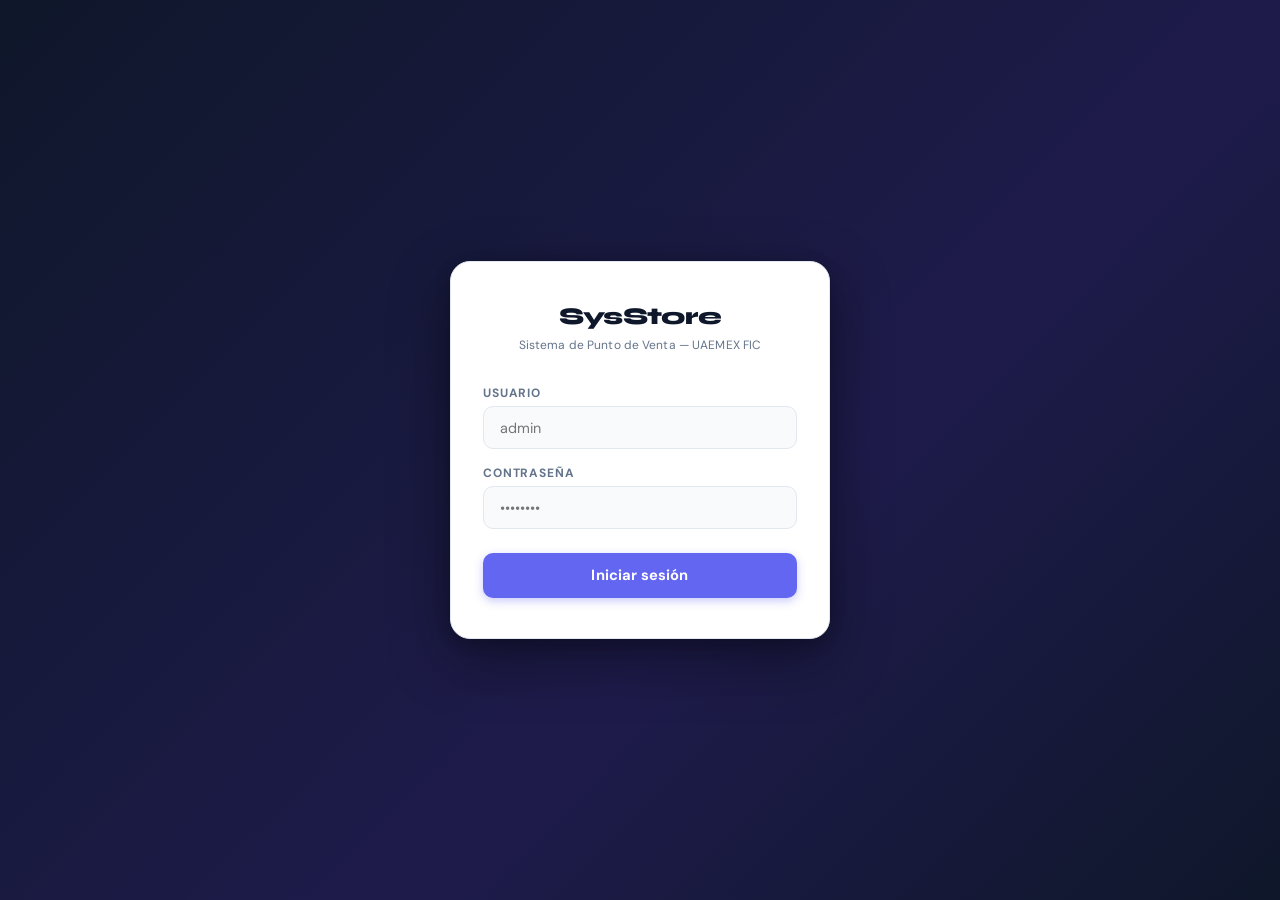
<file: frontend/index.html>
<!DOCTYPE html>
<html lang="es">
<head>
    <meta charset="UTF-8" />
    <meta name="viewport" content="width=device-width, initial-scale=1.0" />
    <title>SysStore — Panel de control</title>
    <link rel="preconnect" href="https://fonts.googleapis.com" />
    <link href="https://fonts.googleapis.com/css2?family=Comfortaa:wght@400;600;700&family=Poppins:wght@300;400;500;600&display=swap" rel="stylesheet" />
    <link rel="stylesheet" href="style.css" />
</head>
<body>

<nav class="sidebar" id="sidebar"></nav>

<main class="content">
    <header class="page-header">
        <div>
            <h1 class="page-title">Panel de control</h1>
            <p class="page-sub">Resumen general del sistema</p>
        </div>
        <a href="productos.html" class="btn btn-primary">
            <svg viewBox="0 0 24 24" fill="none" stroke="currentColor" stroke-width="2" width="14" height="14">
                <line x1="12" y1="5" x2="12" y2="19"/><line x1="5" y1="12" x2="19" y2="12"/>
            </svg>
            Agregar producto
        </a>
    </header>

    <!-- Stats -->
    <div class="stats-grid" id="statsGrid">
        <div class="stat-card"><div class="stat-icon si-blue"><svg viewBox="0 0 24 24" fill="none" stroke="currentColor" stroke-width="1.8"><path d="M21 16V8a2 2 0 0 0-1-1.73l-7-4a2 2 0 0 0-2 0l-7 4A2 2 0 0 0 3 8v8a2 2 0 0 0 1 1.73l7 4a2 2 0 0 0 2 0l7-4A2 2 0 0 0 21 16z"/></svg></div><div class="stat-body"><span class="stat-label">Artículos</span><span class="stat-value" id="sTotal">—</span></div></div>
        <div class="stat-card"><div class="stat-icon si-green"><svg viewBox="0 0 24 24" fill="none" stroke="currentColor" stroke-width="1.8"><line x1="12" y1="1" x2="12" y2="23"/><path d="M17 5H9.5a3.5 3.5 0 0 0 0 7h5a3.5 3.5 0 0 1 0 7H6"/></svg></div><div class="stat-body"><span class="stat-label">Valor inventario</span><span class="stat-value" id="sValor">—</span></div></div>
        <div class="stat-card"><div class="stat-icon si-teal"><svg viewBox="0 0 24 24" fill="none" stroke="currentColor" stroke-width="1.8"><path d="M17 21v-2a4 4 0 0 0-4-4H5a4 4 0 0 0-4 4v2"/><circle cx="9" cy="7" r="4"/><path d="M23 21v-2a4 4 0 0 0-3-3.87"/><path d="M16 3.13a4 4 0 0 1 0 7.75"/></svg></div><div class="stat-body"><span class="stat-label">Clientes</span><span class="stat-value" id="sClientes">—</span></div></div>
        <div class="stat-card"><div class="stat-icon si-yellow"><svg viewBox="0 0 24 24" fill="none" stroke="currentColor" stroke-width="1.8"><rect x="1" y="4" width="22" height="16" rx="2"/><line x1="1" y1="10" x2="23" y2="10"/></svg></div><div class="stat-body"><span class="stat-label">Ventas totales</span><span class="stat-value" id="sVentas">—</span></div></div>
        <div class="stat-card stat-card--warn" id="statSinStock"><div class="stat-icon si-warn"><svg viewBox="0 0 24 24" fill="none" stroke="currentColor" stroke-width="1.8"><path d="M10.29 3.86L1.82 18a2 2 0 0 0 1.71 3h16.94a2 2 0 0 0 1.71-3L13.71 3.86a2 2 0 0 0-3.42 0z"/><line x1="12" y1="9" x2="12" y2="13"/><line x1="12" y1="17" x2="12.01" y2="17"/></svg></div><div class="stat-body"><span class="stat-label">Sin stock</span><span class="stat-value" id="sSinStock">—</span></div></div>
        <div class="stat-card"><div class="stat-icon si-green"><svg viewBox="0 0 24 24" fill="none" stroke="currentColor" stroke-width="1.8"><polyline points="22 12 18 12 15 21 9 3 6 12 2 12"/></svg></div><div class="stat-body"><span class="stat-label">Total vendido</span><span class="stat-value" id="sTotalVendido">—</span></div></div>
    </div>

    <!-- Últimos artículos -->
    <div class="card">
        <div class="card-header">
            <span class="card-title">Artículos recientes</span>
            <a href="productos.html" class="link-all">Ver catálogo completo →</a>
        </div>
        <div class="table-wrap">
            <table class="table" id="tblRecientes">
                <thead><tr>
                    <th>ID</th><th>Nombre</th><th>Precio</th><th>Stock</th><th>Acciones</th>
                </tr></thead>
                <tbody id="tbodyRecientes"></tbody>
            </table>
        </div>
    </div>

    <!-- Ventas recientes -->
    <div class="card">
        <div class="card-header">
            <span class="card-title">Ventas recientes</span>
            <a href="ventas.html" class="link-all">Ver historial →</a>
        </div>
        <div class="table-wrap">
            <table class="table">
                <thead><tr>
                    <th>Cliente</th><th>Artículo</th><th>Total</th><th>Fecha</th>
                </tr></thead>
                <tbody id="tbodyVentasRecientes"></tbody>
            </table>
        </div>
    </div>
</main>

<script src="shared.js"></script>
<script>
requireAuth();
injectNav('index');

async function loadDashboard() {
    const [rArt, rCli, rSales] = await Promise.all([
        fetch(`${API}/articles`).then(r => r.json()),
        fetch(`${API}/clients`).then(r => r.json()),
        fetch(`${API}/sales`).then(r => r.json()),
    ]);

    const sinStock   = rArt.filter(a => a.stock === 0).length;
    const valorInv   = rArt.reduce((s, a) => s + a.price * a.stock, 0);
    const totalVend  = rSales.reduce((s, v) => s + v.total, 0);

    document.getElementById('sTotal').textContent      = rArt.length;
    document.getElementById('sValor').textContent      = fmtMoney(valorInv);
    document.getElementById('sClientes').textContent   = rCli.length;
    document.getElementById('sVentas').textContent     = rSales.length;
    document.getElementById('sSinStock').textContent   = sinStock;
    document.getElementById('sTotalVendido').textContent = fmtMoney(totalVend);

    // artículos recientes
    const tbody = document.getElementById('tbodyRecientes');
    const ultimos = [...rArt].reverse().slice(0, 6);
    tbody.innerHTML = ultimos.length ? ultimos.map(a => `
        <tr>
            <td><span class="chip-id">${esc(a.id.slice(0,8))}</span></td>
            <td class="td-nombre">${esc(a.name)}</td>
            <td class="td-precio">${fmtMoney(a.price)}</td>
            <td><span class="chip-stock ${a.stock===0?'stock-empty':a.stock<=5?'stock-low':''}">${a.stock} pzs</span></td>
            <td class="row-actions">
                <a href="productos.html" class="btn-row btn-row--edit">Editar</a>
            </td>
        </tr>`).join('') : '<tr><td colspan="5" class="empty-state">Sin artículos.</td></tr>';

    // ventas recientes
    const tbodyV = document.getElementById('tbodyVentasRecientes');
    const ultVentas = rSales.slice(0, 5);
    tbodyV.innerHTML = ultVentas.length ? ultVentas.map(v => `
        <tr>
            <td class="td-nombre">${esc(v.client_name)}</td>
            <td>${esc(v.article_name)}</td>
            <td class="td-precio">${fmtMoney(v.total)}</td>
            <td class="td-muted">${fmtDate(v.date)}</td>
        </tr>`).join('') : '<tr><td colspan="4" class="empty-state">Sin ventas.</td></tr>';
}

document.addEventListener('DOMContentLoaded', loadDashboard);
</script>
</body>
</html>
</file>
<file: frontend/style.css>
/* ══════════════════════════════════════════════════
   SysStore — Design System
   Aesthetic: Refined Dark Sidebar + Clean White Content
   Fonts: DM Sans (body) + Syne (headings/brand)
   ══════════════════════════════════════════════════ */

@import url('https://fonts.googleapis.com/css2?family=Syne:wght@600;700;800&family=DM+Sans:ital,opsz,wght@0,9..40,300;0,9..40,400;0,9..40,500;0,9..40,600;1,9..40,400&display=swap');

/* ── TOKENS ─────────────────────────────────── */
:root {
  --primary:     #6366f1;
  --primary-h:   #4f46e5;
  --primary-s:   #e0e7ff;
  --danger:      #ef4444;
  --danger-s:    #fee2e2;
  --success:     #10b981;
  --success-s:   #d1fae5;
  --warn:        #f59e0b;
  --warn-s:      #fef3c7;
  --info:        #3b82f6;
  --info-s:      #dbeafe;

  /* Sidebar */
  --sb-bg:       #0f172a;
  --sb-border:   #1e293b;
  --sb-text:     #94a3b8;
  --sb-active:   #6366f1;
  --sb-hover:    #1e293b;
  --sb-width:    240px;

  /* Content */
  --bg:          #f8fafc;
  --surface:     #ffffff;
  --border:      #e2e8f0;
  --border-2:    #f1f5f9;
  --text:        #0f172a;
  --text-2:      #334155;
  --muted:       #64748b;
  --muted-2:     #94a3b8;

  /* Radii */
  --r-sm:   6px;
  --r-md:   10px;
  --r-lg:   14px;
  --r-xl:   20px;

  /* Shadows */
  --shadow-sm:  0 1px 3px rgba(15,23,42,.07), 0 1px 2px rgba(15,23,42,.06);
  --shadow-md:  0 4px 12px rgba(15,23,42,.08), 0 2px 4px rgba(15,23,42,.06);
  --shadow-lg:  0 10px 30px rgba(15,23,42,.12), 0 4px 8px rgba(15,23,42,.08);
}

/* ── RESET ──────────────────────────────────── */
*, *::before, *::after { box-sizing: border-box; margin: 0; padding: 0; }

body {
  font-family: 'DM Sans', sans-serif;
  background: var(--bg);
  color: var(--text);
  min-height: 100vh;
  display: flex;
  -webkit-font-smoothing: antialiased;
}

/* ══════════════════════════════════════════════
   SIDEBAR
   ══════════════════════════════════════════════ */
.sidebar {
  width: var(--sb-width);
  background: var(--sb-bg);
  border-right: 1px solid var(--sb-border);
  display: flex;
  flex-direction: column;
  position: fixed;
  top: 0; left: 0; bottom: 0;
  z-index: 200;
  overflow-y: auto;
  overflow-x: hidden;
}

.sidebar-brand {
  display: flex;
  align-items: center;
  gap: .85rem;
  padding: 1.5rem 1.25rem 1.25rem;
  border-bottom: 1px solid var(--sb-border);
  text-decoration: none;
}

.brand-icon {
  width: 38px; height: 38px;
  background: linear-gradient(135deg, var(--primary), #818cf8);
  border-radius: var(--r-md);
  display: flex; align-items: center; justify-content: center;
  font-size: 1.1rem;
  flex-shrink: 0;
  box-shadow: 0 2px 8px rgba(99,102,241,.4);
}

.brand-name {
  display: block;
  font-family: 'Syne', sans-serif;
  font-size: 1.05rem;
  font-weight: 700;
  color: #f1f5f9;
  letter-spacing: -.01em;
}

.brand-sub {
  display: block;
  font-size: .68rem;
  color: var(--sb-text);
  margin-top: .05rem;
  letter-spacing: .02em;
}

.nav-list {
  list-style: none;
  padding: 1rem .75rem;
  flex: 1;
  display: flex;
  flex-direction: column;
  gap: .2rem;
}

.nav-link {
  display: flex;
  align-items: center;
  gap: .75rem;
  padding: .65rem .9rem;
  border-radius: var(--r-md);
  color: var(--sb-text);
  text-decoration: none;
  font-size: .85rem;
  font-weight: 500;
  transition: background .15s, color .15s;
  position: relative;
}

.nav-link svg {
  width: 16px; height: 16px;
  flex-shrink: 0;
  opacity: .75;
  transition: opacity .15s;
}

.nav-link:hover {
  background: var(--sb-hover);
  color: #e2e8f0;
}
.nav-link:hover svg { opacity: 1; }

.nav-link.active {
  background: rgba(99,102,241,.15);
  color: #a5b4fc;
  font-weight: 600;
}
.nav-link.active svg { opacity: 1; }
.nav-link.active::before {
  content: '';
  position: absolute;
  left: 0; top: 20%; bottom: 20%;
  width: 3px;
  background: var(--primary);
  border-radius: 0 3px 3px 0;
}

.sidebar-bottom {
  padding: .75rem;
  border-top: 1px solid var(--sb-border);
}

.btn-logout {
  display: flex;
  align-items: center;
  gap: .65rem;
  width: 100%;
  padding: .65rem .9rem;
  background: none;
  border: none;
  border-radius: var(--r-md);
  color: var(--sb-text);
  font-family: 'DM Sans', sans-serif;
  font-size: .85rem;
  font-weight: 500;
  cursor: pointer;
  transition: background .15s, color .15s;
}
.btn-logout svg { width: 16px; height: 16px; }
.btn-logout:hover { background: rgba(239,68,68,.1); color: #fca5a5; }

.sidebar-foot {
  padding: .65rem 1.25rem .85rem;
  font-size: .67rem;
  color: #334155;
  letter-spacing: .03em;
}

/* ══════════════════════════════════════════════
   CONTENT AREA
   ══════════════════════════════════════════════ */
.content {
  margin-left: var(--sb-width);
  flex: 1;
  min-height: 100vh;
  padding: 2rem 2.25rem 3rem;
  max-width: calc(100vw - var(--sb-width));
}

/* ── PAGE HEADER ────────────────────────────── */
.page-header {
  display: flex;
  justify-content: space-between;
  align-items: flex-start;
  margin-bottom: 1.75rem;
  flex-wrap: wrap;
  gap: 1rem;
}

.page-title {
  font-family: 'Syne', sans-serif;
  font-size: 1.55rem;
  font-weight: 700;
  color: var(--text);
  letter-spacing: -.03em;
  line-height: 1.2;
}

.page-sub {
  font-size: .83rem;
  color: var(--muted);
  margin-top: .3rem;
  font-weight: 400;
}

/* ── CARDS ──────────────────────────────────── */
.card {
  background: var(--surface);
  border: 1px solid var(--border);
  border-radius: var(--r-lg);
  padding: 1.5rem;
  margin-bottom: 1.5rem;
  box-shadow: var(--shadow-sm);
}

.card-header {
  display: flex;
  align-items: center;
  justify-content: space-between;
  margin-bottom: 1.25rem;
  flex-wrap: wrap;
  gap: .5rem;
}

.card-title {
  font-family: 'Syne', sans-serif;
  font-size: .95rem;
  font-weight: 700;
  color: var(--text);
  letter-spacing: -.01em;
}

.link-all {
  font-size: .78rem;
  color: var(--primary);
  text-decoration: none;
  font-weight: 500;
}
.link-all:hover { text-decoration: underline; }

/* ── STATS GRID ─────────────────────────────── */
.stats-grid {
  display: grid;
  grid-template-columns: repeat(auto-fit, minmax(175px, 1fr));
  gap: 1rem;
  margin-bottom: 1.5rem;
}

.stat-card {
  background: var(--surface);
  border: 1px solid var(--border);
  border-radius: var(--r-lg);
  padding: 1.1rem 1.25rem;
  display: flex;
  align-items: center;
  gap: .9rem;
  box-shadow: var(--shadow-sm);
  transition: box-shadow .2s, transform .2s;
}
.stat-card:hover { box-shadow: var(--shadow-md); transform: translateY(-1px); }
.stat-card--warn { border-color: #fcd34d; background: #fffbeb; }

.stat-icon {
  width: 42px; height: 42px;
  border-radius: var(--r-md);
  display: flex; align-items: center; justify-content: center;
  flex-shrink: 0;
}
.stat-icon svg { width: 18px; height: 18px; }
.si-blue   { background: var(--info-s);    color: var(--info); }
.si-green  { background: var(--success-s); color: var(--success); }
.si-teal   { background: #ccfbf1;          color: #0d9488; }
.si-yellow { background: var(--warn-s);    color: var(--warn); }
.si-warn   { background: #fef3c7;          color: #d97706; }
.si-purple { background: #ede9fe;          color: #7c3aed; }

.stat-body {
  display: flex;
  flex-direction: column;
  min-width: 0;
}
.stat-label {
  font-size: .73rem;
  font-weight: 600;
  color: var(--muted);
  text-transform: uppercase;
  letter-spacing: .05em;
  white-space: nowrap;
}
.stat-value {
  font-family: 'Syne', sans-serif;
  font-size: 1.35rem;
  font-weight: 700;
  color: var(--text);
  letter-spacing: -.02em;
  margin-top: .1rem;
}

/* ── FILTERS BAR ────────────────────────────── */
.filters-bar {
  margin-bottom: 1rem;
}

.filter-search {
  max-width: 340px;
}

/* ── FORM GRID ──────────────────────────────── */
.form-grid {
  display: grid;
  grid-template-columns: repeat(auto-fit, minmax(210px, 1fr));
  gap: 1rem;
}

.form-group {
  display: flex;
  flex-direction: column;
  gap: .35rem;
}

.form-label {
  font-size: .75rem;
  font-weight: 600;
  color: var(--muted);
  text-transform: uppercase;
  letter-spacing: .06em;
}

.form-control {
  width: 100%;
  padding: .6rem .85rem;
  background: var(--bg);
  border: 1px solid var(--border);
  border-radius: var(--r-md);
  font-family: 'DM Sans', sans-serif;
  font-size: .88rem;
  color: var(--text);
  transition: border-color .15s, box-shadow .15s, background .15s;
  appearance: none;
  -webkit-appearance: none;
}
.form-control:focus {
  outline: none;
  border-color: var(--primary);
  background: #fff;
  box-shadow: 0 0 0 3px rgba(99,102,241,.12);
}
.form-control[readonly] {
  color: var(--muted);
  cursor: default;
  background: var(--border-2);
}
select.form-control {
  background-image: url("data:image/svg+xml,%3Csvg xmlns='http://www.w3.org/2000/svg' width='12' height='12' viewBox='0 0 24 24' fill='none' stroke='%2364748b' stroke-width='2.5'%3E%3Cpolyline points='6 9 12 15 18 9'/%3E%3C/svg%3E");
  background-repeat: no-repeat;
  background-position: right .75rem center;
  padding-right: 2.25rem;
}

.form-actions {
  display: flex;
  gap: .75rem;
  margin-top: 1.25rem;
  flex-wrap: wrap;
}

/* ── BUTTONS ────────────────────────────────── */
.btn {
  display: inline-flex;
  align-items: center;
  justify-content: center;
  gap: .4rem;
  padding: .58rem 1.15rem;
  border: 1px solid transparent;
  border-radius: var(--r-md);
  font-family: 'DM Sans', sans-serif;
  font-size: .85rem;
  font-weight: 600;
  cursor: pointer;
  transition: background .15s, border-color .15s, box-shadow .15s, transform .1s;
  white-space: nowrap;
  text-decoration: none;
}
.btn:active { transform: scale(.97); }

.btn-primary {
  background: var(--primary);
  color: #fff;
  box-shadow: 0 2px 6px rgba(99,102,241,.3);
}
.btn-primary:hover {
  background: var(--primary-h);
  box-shadow: 0 4px 12px rgba(99,102,241,.4);
}

.btn-ghost {
  background: var(--bg);
  color: var(--muted);
  border-color: var(--border);
}
.btn-ghost:hover { background: var(--border); color: var(--text); }

.btn-danger {
  background: var(--danger-s);
  color: var(--danger);
  border-color: #fca5a5;
}
.btn-danger:hover { background: var(--danger); color: #fff; }

/* Row action buttons (inside tables) */
.row-actions { display: flex; gap: .4rem; align-items: center; }

.btn-row {
  padding: .32rem .7rem;
  border-radius: var(--r-sm);
  font-family: 'DM Sans', sans-serif;
  font-size: .76rem;
  font-weight: 600;
  cursor: pointer;
  border: 1px solid transparent;
  transition: background .15s, color .15s;
  white-space: nowrap;
}
.btn-row--view { background: var(--info-s);    color: var(--info);    border-color: #bfdbfe; }
.btn-row--view:hover { background: var(--info); color: #fff; }
.btn-row--edit { background: #ede9fe;           color: #6d28d9;        border-color: #ddd6fe; }
.btn-row--edit:hover { background: #6d28d9; color: #fff; }
.btn-row--del  { background: var(--danger-s);   color: var(--danger);  border-color: #fca5a5; }
.btn-row--del:hover  { background: var(--danger); color: #fff; }

/* ── TABLES ─────────────────────────────────── */
.table-wrap { overflow-x: auto; border-radius: var(--r-md); border: 1px solid var(--border); }

.table {
  width: 100%;
  border-collapse: collapse;
  font-size: .84rem;
}
.table thead tr { background: var(--bg); }
.table th {
  padding: .75rem 1rem;
  text-align: left;
  font-size: .7rem;
  font-weight: 700;
  text-transform: uppercase;
  letter-spacing: .07em;
  color: var(--muted);
  border-bottom: 1px solid var(--border);
  white-space: nowrap;
}
.table td {
  padding: .8rem 1rem;
  border-bottom: 1px solid var(--border-2);
  vertical-align: middle;
  color: var(--text-2);
}
.table tbody tr:last-child td { border-bottom: none; }
.table tbody tr:hover td { background: #fafbff; }

.td-nombre  { font-weight: 600; color: var(--text); }
.td-precio  { font-weight: 700; color: var(--success); font-variant-numeric: tabular-nums; }
.td-muted   { color: var(--muted); font-size: .8rem; }

.empty-state {
  text-align: center;
  color: var(--muted-2);
  padding: 3rem 1rem;
  font-style: italic;
  font-size: .88rem;
}

/* ── CHIPS / BADGES ─────────────────────────── */
.chip-id {
  font-family: 'DM Mono', 'Courier New', monospace;
  font-size: .72rem;
  background: var(--bg);
  border: 1px solid var(--border);
  color: var(--muted);
  padding: .2rem .55rem;
  border-radius: var(--r-sm);
}

.chip-stock {
  display: inline-flex;
  align-items: center;
  gap: .25rem;
  font-size: .76rem;
  font-weight: 700;
  padding: .22rem .6rem;
  border-radius: 20px;
  background: var(--success-s);
  color: var(--success);
}
.chip-stock.stock-low   { background: var(--warn-s);    color: #b45309; }
.chip-stock.stock-empty { background: var(--danger-s);  color: var(--danger); }

/* ── REPORT CARDS ───────────────────────────── */
.report-grid {
  display: flex;
  flex-direction: column;
  gap: 1.1rem;
}

.report-card {
  background: var(--surface);
  border: 1px solid var(--border);
  border-radius: var(--r-lg);
  overflow: hidden;
  box-shadow: var(--shadow-sm);
  transition: box-shadow .2s;
}
.report-card:hover { box-shadow: var(--shadow-md); }

.report-card-header {
  display: flex;
  justify-content: space-between;
  align-items: flex-start;
  gap: 1rem;
  padding: 1.1rem 1.4rem;
  background: var(--bg);
  border-bottom: 1px solid var(--border);
  flex-wrap: wrap;
}

.rc-name {
  display: block;
  font-family: 'Syne', sans-serif;
  font-size: .97rem;
  font-weight: 700;
  color: var(--text);
}
.rc-email, .rc-phone {
  display: block;
  font-size: .78rem;
  color: var(--muted);
  margin-top: .15rem;
}

.rc-stats {
  display: flex;
  flex-wrap: wrap;
  gap: .4rem;
  align-items: flex-start;
}

.rc-badge {
  font-size: .75rem;
  font-weight: 700;
  padding: .25rem .65rem;
  border-radius: 20px;
}
.rc-badge-blue  { background: var(--info-s);    color: var(--info); }
.rc-badge-green { background: var(--success-s); color: var(--success); }

.report-card-body { padding: 1.1rem 1.4rem; }

.inner-table {
  width: 100%;
  border-collapse: collapse;
  font-size: .8rem;
}
.inner-table th {
  padding: .5rem .75rem;
  font-size: .68rem;
  font-weight: 700;
  text-transform: uppercase;
  letter-spacing: .06em;
  color: var(--primary);
  background: #ede9fe;
  border-bottom: 1px solid #ddd6fe;
  text-align: left;
}
.inner-table td {
  padding: .55rem .75rem;
  border-bottom: 1px solid var(--border-2);
  color: var(--text-2);
}
.inner-table tbody tr:last-child td { border-bottom: none; }
.inner-table tbody tr:hover td { background: #fafbff; }

.no-purchases {
  color: var(--muted-2);
  font-size: .84rem;
  font-style: italic;
  text-align: center;
  padding: .75rem 0;
}

/* ── TOAST ──────────────────────────────────── */
.toast {
  position: fixed;
  bottom: 1.5rem;
  right: 1.5rem;
  padding: .75rem 1.25rem;
  border-radius: var(--r-md);
  font-size: .84rem;
  font-weight: 600;
  box-shadow: var(--shadow-lg);
  opacity: 0;
  transform: translateY(8px) scale(.97);
  transition: opacity .25s, transform .25s;
  z-index: 999;
  pointer-events: none;
  max-width: 340px;
}
.toast.show { opacity: 1; transform: translateY(0) scale(1); }
.toast-ok  { background: #0f172a; color: #f1f5f9; }
.toast-err { background: var(--danger); color: #fff; }

/* ── LOGIN ──────────────────────────────────── */
.login-body {
  display: flex;
  align-items: center;
  justify-content: center;
  min-height: 100vh;
  background: linear-gradient(135deg, #0f172a 0%, #1e1b4b 60%, #0f172a 100%);
  padding: 1.5rem;
}

.login-card {
  background: var(--surface);
  border-radius: var(--r-xl);
  padding: 2.5rem 2rem;
  width: 100%;
  max-width: 380px;
  box-shadow: 0 20px 60px rgba(0,0,0,.4), 0 4px 16px rgba(0,0,0,.2);
  border: 1px solid var(--border);
}

.login-logo {
  display: flex;
  flex-direction: column;
  align-items: center;
  gap: .35rem;
  margin-bottom: 2rem;
}

.login-icon {
  display: flex;
  align-items: center;
  justify-content: center;
  width: 56px; height: 56px;
  background: linear-gradient(135deg, var(--primary), #818cf8);
  border-radius: var(--r-lg);
  font-size: 1.5rem;
  box-shadow: 0 4px 16px rgba(99,102,241,.4);
  margin-bottom: .25rem;
}

.login-name {
  font-family: 'Syne', sans-serif;
  font-size: 1.5rem;
  font-weight: 800;
  color: var(--text);
  letter-spacing: -.03em;
}

.login-sub {
  font-size: .75rem;
  color: var(--muted);
  text-align: center;
  letter-spacing: .01em;
}

.login-err {
  background: var(--danger-s);
  color: var(--danger);
  font-size: .82rem;
  font-weight: 600;
  padding: .65rem .9rem;
  border-radius: var(--r-md);
  margin-bottom: 1.25rem;
  display: none;
  border: 1px solid #fca5a5;
}
.login-err.show { display: block; }

.login-field {
  display: flex;
  flex-direction: column;
  gap: .35rem;
  margin-bottom: 1rem;
}

.login-label {
  font-size: .75rem;
  font-weight: 700;
  color: var(--muted);
  text-transform: uppercase;
  letter-spacing: .07em;
}

.login-input {
  width: 100%;
  padding: .7rem 1rem;
  background: var(--bg);
  border: 1px solid var(--border);
  border-radius: var(--r-md);
  font-family: 'DM Sans', sans-serif;
  font-size: .9rem;
  color: var(--text);
  transition: border-color .15s, box-shadow .15s;
}
.login-input:focus {
  outline: none;
  border-color: var(--primary);
  box-shadow: 0 0 0 3px rgba(99,102,241,.12);
  background: #fff;
}

.login-btn {
  display: block;
  width: 100%;
  padding: .78rem;
  background: var(--primary);
  color: #fff;
  border: none;
  border-radius: var(--r-md);
  font-family: 'DM Sans', sans-serif;
  font-size: .92rem;
  font-weight: 700;
  cursor: pointer;
  margin-top: 1.5rem;
  transition: background .15s, box-shadow .15s, transform .1s;
  box-shadow: 0 3px 10px rgba(99,102,241,.35);
  letter-spacing: .01em;
}
.login-btn:hover { background: var(--primary-h); box-shadow: 0 5px 16px rgba(99,102,241,.45); }
.login-btn:active { transform: scale(.98); }

.login-hint {
  text-align: center;
  font-size: .75rem;
  color: var(--muted-2);
  margin-top: 1.25rem;
  padding-top: 1.25rem;
  border-top: 1px solid var(--border-2);
}
.login-hint strong { color: var(--muted); }

/* ── MODAL ──────────────────────────────────── */
.modal-overlay {
  position: fixed;
  inset: 0;
  background: rgba(15,23,42,.55);
  backdrop-filter: blur(3px);
  display: flex;
  align-items: center;
  justify-content: center;
  z-index: 500;
  opacity: 0;
  pointer-events: none;
  transition: opacity .2s;
}
.modal-overlay.open { opacity: 1; pointer-events: all; }

.modal {
  background: var(--surface);
  border-radius: var(--r-xl);
  box-shadow: var(--shadow-lg);
  width: 100%;
  max-width: 480px;
  max-height: 88vh;
  overflow-y: auto;
  transform: scale(.96) translateY(8px);
  transition: transform .2s;
  border: 1px solid var(--border);
}
.modal-overlay.open .modal { transform: scale(1) translateY(0); }

.modal-header {
  display: flex;
  justify-content: space-between;
  align-items: center;
  padding: 1.15rem 1.5rem;
  border-bottom: 1px solid var(--border);
}
.modal-title {
  font-family: 'Syne', sans-serif;
  font-size: .97rem;
  font-weight: 700;
  color: var(--text);
}
.modal-close {
  background: var(--bg);
  border: 1px solid var(--border);
  border-radius: var(--r-sm);
  width: 28px; height: 28px;
  cursor: pointer;
  color: var(--muted);
  font-size: .85rem;
  display: flex; align-items: center; justify-content: center;
  transition: background .15s, color .15s;
}
.modal-close:hover { background: var(--danger-s); color: var(--danger); }

.modal-body { padding: 1.5rem; }

.detail-row {
  display: flex;
  gap: 1rem;
  margin-bottom: .85rem;
  align-items: baseline;
  flex-wrap: wrap;
}
.detail-label {
  font-size: .7rem;
  font-weight: 700;
  color: var(--muted);
  text-transform: uppercase;
  letter-spacing: .06em;
  min-width: 115px;
}
.detail-value {
  font-size: .87rem;
  color: var(--text);
  font-weight: 500;
}

/* ── RESPONSIVE ─────────────────────────────── */
@media (max-width: 768px) {
  .sidebar {
    width: 200px;
  }
  .content {
    margin-left: 200px;
    max-width: calc(100vw - 200px);
    padding: 1.25rem 1rem 2rem;
  }
}

@media (max-width: 600px) {
  .sidebar { display: none; }
  .content { margin-left: 0; max-width: 100vw; padding: 1.25rem 1rem 2rem; }
  .stats-grid { grid-template-columns: 1fr 1fr; }
  .form-grid { grid-template-columns: 1fr; }
  .page-header { flex-direction: column; }
}
</file>
